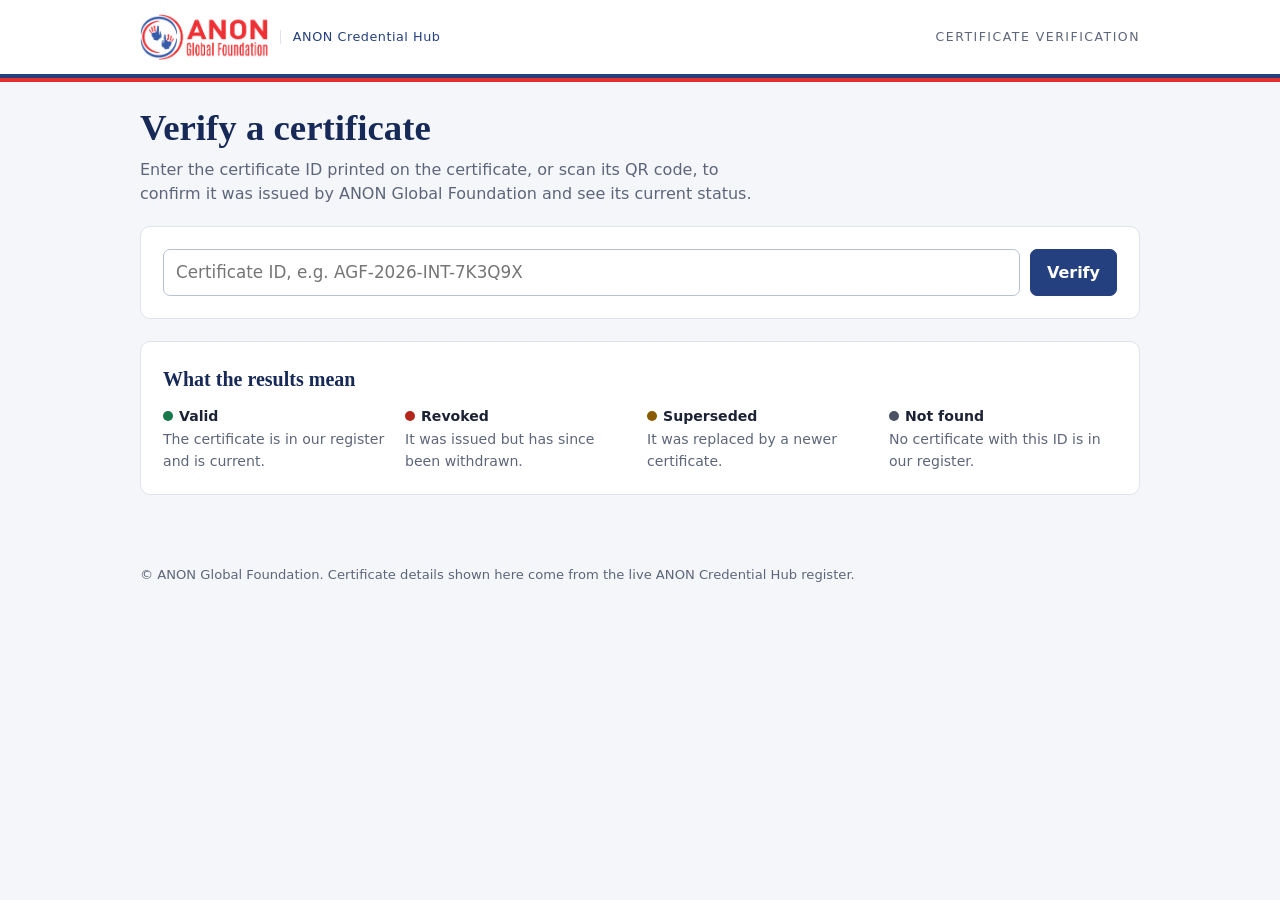
<file: index.html>
<!DOCTYPE html>
<html lang="en">
<head>
<meta charset="utf-8">
<meta name="viewport" content="width=device-width, initial-scale=1">
<title>Verify a certificate | ANON Credential Hub</title>
<meta name="description" content="Check that a certificate issued by ANON Global Foundation is genuine and current.">
<meta property="og:title" content="Verified credential | ANON Global Foundation">
<meta property="og:description" content="Every ANON Global Foundation certificate carries a unique ID and QR code. Open this link to confirm the certificate is genuine and current.">
<meta property="og:type" content="website">
<link rel="stylesheet" href="assets/style.css">
</head>
<body>
<header class="top">
  <div class="top-in">
    <a class="brand" id="brand" href="./">
      <img src="assets/logo.png" alt="ANON Global Foundation" onload="this.parentNode.classList.add('has-logo')" onerror="this.remove()">
      <span class="brand-text"><span id="orgName" class="org-name">ANON Global Foundation</span><small id="hubName">ANON Credential Hub</small></span>
    </a>
    <span class="tag">Certificate verification</span>
  </div>
</header>

<main>
  <section id="intro">
    <h1>Verify a certificate</h1>
    <p class="lead">Enter the certificate ID printed on the certificate, or scan its QR code, to confirm it was issued by <span class="org">ANON Global Foundation</span> and see its current status.</p>
  </section>

  <form class="card search no-print" id="searchForm" autocomplete="off">
    <input id="q" name="id" aria-label="Certificate ID" placeholder="Certificate ID, e.g. AGF-2026-INT-7K3Q9X" required>
    <button type="submit">Verify</button>
  </form>

  <div id="out" aria-live="polite"></div>

  <section class="card no-print" id="legend">
    <h2>What the results mean</h2>
    <div class="legend">
      <div><b><span class="dot" style="background:var(--ok)"></span>Valid</b>The certificate is in our register and is current.</div>
      <div><b><span class="dot" style="background:var(--bad)"></span>Revoked</b>It was issued but has since been withdrawn.</div>
      <div><b><span class="dot" style="background:var(--warn)"></span>Superseded</b>It was replaced by a newer certificate.</div>
      <div><b><span class="dot" style="background:var(--none)"></span>Not found</b>No certificate with this ID is in our register.</div>
    </div>
  </section>
</main>

<footer><span id="footerText"></span></footer>

<script src="assets/config.js"></script>
<script src="assets/qr.js"></script>
<script src="assets/badge.js"></script>
<script>
(function () {
  var C = window.AGF_CONFIG || {};
  var $ = function (id) { return document.getElementById(id); };
  var out = $('out');

  // ---- branding from config
  $('orgName').textContent = C.orgName;
  $('hubName').textContent = C.hubName;
  document.querySelectorAll('.org').forEach(function (n) { n.textContent = C.orgName; });
  $('footerText').textContent = C.footerText || ('© ' + C.orgName + '. Certificate details shown here come from the live ' + C.hubName + ' register.');
  if (C.orgWebsite) $('brand').href = C.orgWebsite;

  // ---- tiny helpers (everything is added as text, never as HTML)
  function el(tag, cls, text) {
    var n = document.createElement(tag);
    if (cls) n.className = cls;
    if (text != null) n.textContent = text;
    return n;
  }
  function cleanId(raw) { return String(raw || '').trim().toUpperCase().replace(/\s+/g, ''); }
  function validId(id) { return /^[A-Z0-9]+(-[A-Z0-9]+){1,5}$/.test(id) && id.length <= 40; }
  var MONTHS = ['January', 'February', 'March', 'April', 'May', 'June', 'July', 'August', 'September', 'October', 'November', 'December'];
  function niceDate(s) {
    var m = /^(\d{4})-(\d{2})-(\d{2})$/.exec(s || '');
    return m ? (+m[3]) + ' ' + MONTHS[+m[2] - 1] + ' ' + m[1] : (s || '');
  }
  function pageUrl(id) { return location.origin + location.pathname + '?id=' + encodeURIComponent(id); }
  function copyText(text, btn, doneLabel) {
    var label = btn.textContent;
    var done = function () { btn.textContent = doneLabel; setTimeout(function () { btn.textContent = label; }, 2200); };
    if (navigator.clipboard) return navigator.clipboard.writeText(text).then(done, function () { prompt('Copy this:', text); });
    prompt('Copy this:', text);
  }
  function saveBlob(blob, name) {
    var a = document.createElement('a');
    a.href = URL.createObjectURL(blob); a.download = name;
    document.body.appendChild(a); a.click(); a.remove();
    setTimeout(function () { URL.revokeObjectURL(a.href); }, 4000);
  }

  function banner(kind, title, text) {
    var marks = { valid: '✓', revoked: '✕', superseded: '↻', notfound: '?' };
    var b = el('div', 'status ' + kind);
    b.appendChild(el('div', 'mark', marks[kind]));
    var t = el('div');
    t.appendChild(el('strong', null, title));
    t.appendChild(el('span', null, text));
    b.appendChild(t);
    return b;
  }

  function showNotFound(id) {
    out.innerHTML = '';
    var card = el('section', 'card');
    card.appendChild(banner('notfound', 'Not found',
      'No certificate with the ID “' + id + '” is in the ' + C.orgName + ' register.'));
    card.appendChild(el('p', 'note', 'Please check the ID for typing mistakes. If the certificate was issued very recently, try again in a few minutes. A certificate that cannot be found here should not be treated as verified.'));
    out.appendChild(card);
  }

  // ---- the themed certificate card (colours and logo come from the theme in config.js)
  function credCard(rec, theme) {
    var card = el('div', 'cred');
    var s = card.style;
    s.setProperty('--c-bg', AGFBadge.cssGradient(theme.bg, '180deg'));
    s.setProperty('--c-band', AGFBadge.cssGradient(theme.band, '90deg'));
    s.setProperty('--c-ink', theme.ink); s.setProperty('--c-accent', theme.accent); s.setProperty('--c-title', theme.title);
    s.setProperty('--c-band-ink', theme.bandInk); s.setProperty('--c-frame', theme.frame);
    var logo = new Image();
    logo.className = 'c-logo'; logo.alt = C.orgName;
    logo.onerror = function () { card.replaceChild(el('div', 'c-org', C.orgName), logo); };
    logo.src = AGFBadge.logoFile(theme);
    card.appendChild(logo);
    var title = rec.certificateTitle || 'Certificate', tm = /^(.+?)\s+(of\s+.+)$/i.exec(title);
    if (theme.bandEdge) s.setProperty('--c-band-edge', theme.bandEdge);
    if (rec.program) card.appendChild(el('div', 'c-band' + (theme.bandEdge ? ' edged' : ''), rec.program));
    card.appendChild(el('div', 'c-big', tm ? tm[1] : title));
    if (tm) card.appendChild(el('div', 'c-sub', tm[2]));
    if (theme.emblem === 'stars') card.appendChild(el('div', 'c-emblem', '★★★'));
    card.appendChild(el('div', 'c-to', 'is awarded to'));
    card.appendChild(el('div', 'c-name', rec.name));
    if (rec.organization) card.appendChild(el('div', 'c-inst', rec.organization));
    if (rec.description) card.appendChild(el('div', 'c-desc', rec.description));
    if (rec.level) card.appendChild(el('div', 'c-level', rec.level));
    if (rec.status === 'valid') card.appendChild(el('div', 'c-verified', '✓ Verified credential'));
    var cid = el('div', 'c-id'); cid.appendChild(el('small', null, 'Certificate ID')); cid.appendChild(document.createTextNode(rec.id));
    card.appendChild(cid);
    return card;
  }

  // ---- "Post on LinkedIn": sticker image + ready caption
  function caption(rec, url) {
    var vals = { certificate: rec.certificateTitle || 'certificate', program: rec.program || '', org: C.orgName, id: rec.id, link: url, name: rec.name };
    return String(C.shareCaption || 'My {certificate} from {org} is verified here: {link} (ID {id})')
      .replace(/\{(\w+)\}/g, function (m, k) { return vals[k] != null ? vals[k] : m; }).replace(/ for !/, '!');
  }
  function sharePanel(rec, theme, url) {
    var box = el('div', 'share no-print');
    box.appendChild(el('h2', null, 'Post your certificate on LinkedIn'));
    var canvas = document.createElement('canvas');
    canvas.setAttribute('role', 'img');
    canvas.setAttribute('aria-label', 'Certificate sticker for ' + rec.name);
    box.appendChild(canvas);
    var logo = new Image(), ready = false;
    function paint() {
      AGFBadge.draw(canvas, { rec: rec, theme: theme, orgName: C.orgName, url: url, logo: logo.naturalWidth ? logo : null,
        verifiedLine: C.verifiedLine || ('Validated by ' + C.orgName) });
      ready = true;
    }
    logo.onload = paint; logo.onerror = paint; logo.src = AGFBadge.logoFile(theme);
    function toBlob() { return new Promise(function (res) { if (!ready) paint(); canvas.toBlob(res, 'image/png'); }); }
    var fileName = rec.id + '-ANON-verified-certificate.png';

    var steps = el('ol');
    var s1 = el('li'); s1.appendChild(el('b', null, 'Save the certificate sticker'));
    var dl = el('button', 'small', 'Download image'); dl.type = 'button';
    dl.onclick = function () { toBlob().then(function (b) { saveBlob(b, fileName); }); };
    s1.appendChild(dl); steps.appendChild(s1);

    var s2 = el('li'); s2.appendChild(el('b', null, 'Check your caption, then open LinkedIn'));
    var ta = el('textarea'); ta.value = caption(rec, url); ta.setAttribute('aria-label', 'Caption for your post');
    s2.appendChild(ta);
    var go = el('button', 'small', 'Copy caption and open LinkedIn'); go.type = 'button';
    go.onclick = function () {
      // LinkedIn usually fills the post box from this link; the caption is also copied in case it does not
      var copied = navigator.clipboard ? navigator.clipboard.writeText(ta.value) : Promise.reject();
      window.open('https://www.linkedin.com/feed/?shareActive=true&text=' + encodeURIComponent(ta.value), '_blank', 'noopener');
      copied.then(function () { go.textContent = 'Caption copied, LinkedIn opened'; },
        function () { ta.focus(); ta.select(); go.textContent = 'LinkedIn opened. Copy the caption above'; });
    };
    s2.appendChild(go); steps.appendChild(s2);

    var s3 = el('li'); s3.appendChild(el('b', null, 'In the LinkedIn post box'));
    s3.appendChild(el('p', 'tip', 'Add the image you saved, using the photo button. To tag us, type @' + C.orgName + ' and choose our page from the list. If the caption is not already there, paste it (it is copied).'));
    steps.appendChild(s3);

    // on phones the image can go straight to the LinkedIn or WhatsApp app
    var probe = null;
    try { probe = new File([''], 'a.png', { type: 'image/png' }); } catch (e) { probe = null; }
    if (probe && navigator.canShare && navigator.canShare({ files: [probe] })) {
      var s4 = el('li'); s4.appendChild(el('b', null, 'On a phone? Share it directly'));
      var nat = el('button', 'small ghost', 'Share image to an app'); nat.type = 'button';
      nat.onclick = function () {
        toBlob().then(function (b) {
          return navigator.share({ files: [new File([b], fileName, { type: 'image/png' })], text: ta.value });
        }).catch(function () {});
      };
      s4.appendChild(nat); steps.appendChild(s4);
    }
    box.appendChild(steps);
    return box;
  }

  function showRecord(rec) {
    out.innerHTML = '';
    var status = ['valid', 'revoked', 'superseded'].indexOf(rec.status) >= 0 ? rec.status : 'notfound';
    if (status === 'notfound') return showNotFound(rec.id);
    var url = pageUrl(rec.id), theme = AGFBadge.pick(C.themes, rec.theme);
    var card = el('section', 'card');

    if (status === 'valid')
      card.appendChild(banner('valid', 'Valid certificate', 'This certificate was issued by ' + C.orgName + ' and is current.'));
    else if (status === 'revoked')
      card.appendChild(banner('revoked', 'Revoked', 'This certificate was issued by ' + C.orgName + ' but has been withdrawn. It is no longer valid.'));
    else {
      var sb = banner('superseded', 'Superseded', 'This certificate has been replaced by a newer one and is no longer the current version. ');
      if (rec.replacedBy && validId(cleanId(rec.replacedBy))) {
        var a = el('a', null, 'View the replacement (' + cleanId(rec.replacedBy) + ')');
        a.href = '?id=' + encodeURIComponent(cleanId(rec.replacedBy));
        sb.lastChild.lastChild.appendChild(a);
      }
      card.appendChild(sb);
    }

    var grid = el('div', 'result');

    // left: certificate image if you uploaded one to /certs, otherwise the themed card
    var visual = el('div', 'visual'), cred = credCard(rec, theme);
    visual.appendChild(cred);
    var exts = ['jpg', 'png', 'jpeg', 'webp'], i = 0, img = new Image(), dl = null;
    img.className = 'cert';
    img.alt = 'Certificate issued to ' + rec.name;
    img.onload = function () {
      visual.replaceChild(img, cred);
      if (descP) descP.hidden = false;
      if (dl && status === 'valid') { dl.href = img.src; dl.hidden = false; }
    };
    img.onerror = function () { i++; if (i < exts.length) img.src = 'certs/' + rec.id + '.' + exts[i]; };
    img.src = 'certs/' + rec.id + '.' + exts[0];
    grid.appendChild(visual);

    // right: details
    var d = el('div');
    d.appendChild(el('p', 'who', rec.name));
    d.appendChild(el('p', 'who-sub', rec.organization || ''));
    var descP = null;
    if (rec.description) { descP = el('p', 'desc', rec.description); descP.hidden = true; d.appendChild(descP); }
    var facts = el('dl', 'facts');
    function fact(label, value, mono) {
      if (!value) return;
      facts.appendChild(el('dt', null, label));
      facts.appendChild(el('dd', mono ? 'mono' : null, value));
    }
    fact('Certificate', rec.certificateTitle);
    fact('Programme / event', rec.program);
    fact('Category', rec.category);
    fact('Level / grade', rec.level);
    fact('Period', rec.period);
    fact('Issued on', niceDate(rec.issueDate));
    fact('Issued by', rec.issuedBy || C.orgName);
    fact('Certificate ID', rec.id, true);
    fact('Verification link', url, true);
    d.appendChild(facts);

    var acts = el('div', 'row actions no-print'), panel = null;
    function linkBtn(text, href, ghost) {
      var a = el('a', 'btn small' + (ghost ? ' ghost' : ''), text);
      a.href = href; a.target = '_blank'; a.rel = 'noopener';
      acts.appendChild(a); return a;
    }
    if (status === 'valid') {
      var post = el('button', 'small', 'Post on LinkedIn'); post.type = 'button';
      post.onclick = function () {
        if (!panel) { panel = sharePanel(rec, theme, url); card.appendChild(panel); }
        panel.scrollIntoView({ behavior: 'smooth', block: 'start' });
      };
      acts.appendChild(post);
      var enc = encodeURIComponent, ym = /^(\d{4})-(\d{2})/.exec(rec.issueDate || '');
      var certName = (rec.certificateTitle || 'Certificate') + (rec.program ? ' – ' + rec.program : '');
      var shareText = 'My ' + certName + ' from ' + C.orgName + ' is a verified credential (ID ' + rec.id + ')';
      linkBtn('Add to LinkedIn profile', 'https://www.linkedin.com/profile/add?startTask=CERTIFICATION_NAME&name=' + enc(certName) +
        '&organizationName=' + enc(C.orgName) + (ym ? '&issueYear=' + ym[1] + '&issueMonth=' + (+ym[2]) : '') +
        '&certUrl=' + enc(url) + '&certId=' + enc(rec.id), true);
      linkBtn('WhatsApp', 'https://wa.me/?text=' + enc(shareText + ' ' + url), true);
      linkBtn('X', 'https://twitter.com/intent/tweet?text=' + enc(shareText) + '&url=' + enc(url), true);
      dl = linkBtn('Download certificate', '#', true);
      dl.hidden = true; dl.setAttribute('download', rec.id);
    }
    var copy = el('button', 'small ghost', 'Copy link');
    copy.type = 'button';
    copy.onclick = function () { copyText(url, copy, 'Link copied'); };
    acts.appendChild(copy);
    var pr = el('button', 'small ghost', 'Print');
    pr.type = 'button'; pr.onclick = function () { window.print(); };
    acts.appendChild(pr);
    d.appendChild(acts);

    d.appendChild(el('p', 'note', 'This page confirms that the ' + C.orgName + ' register holds a certificate with this ID and shows its current status. Always compare the name and details above with the certificate you were shown; the register, not the PDF or image, is the authoritative record.'));
    grid.appendChild(d);
    card.appendChild(grid);
    out.appendChild(card);
  }

  function lookup(raw, push) {
    var id = cleanId(raw);
    if (!id) return;
    $('q').value = id;
    if (push) history.pushState(null, '', '?id=' + encodeURIComponent(id));
    document.title = id + ' | ' + C.hubName;
    if (!validId(id)) return showNotFound(id);
    out.innerHTML = '';
    if (location.protocol === 'file:') {
      // opened by double-clicking the file: browsers do not let a page read the data folder that way
      var c = el('section', 'card');
      c.appendChild(banner('notfound', 'This page is open from your computer',
        'It can only look up certificates once the whole folder is uploaded to GitHub Pages. Open your github.io address and search there.'));
      out.appendChild(c); return;
    }
    out.appendChild(el('p', 'lead', 'Checking the register…'));
    // each certificate is one small file in /data; the timestamp stops browsers showing an old copy
    fetch('data/' + id + '.json?t=' + Date.now(), { cache: 'no-store' })
      .then(function (r) { if (!r.ok) throw new Error('missing'); return r.json(); })
      .then(function (rec) {
        if (!rec || cleanId(rec.id) !== id || !rec.name) throw new Error('bad record');
        rec.id = id;
        showRecord(rec);
      })
      .catch(function () { showNotFound(id); });
  }

  $('searchForm').addEventListener('submit', function (e) { e.preventDefault(); lookup($('q').value, true); });
  function fromUrl() {
    var id = new URLSearchParams(location.search).get('id');
    if (id) lookup(id, false); else { out.innerHTML = ''; $('q').value = ''; }
  }
  window.addEventListener('popstate', fromUrl);
  fromUrl();
})();
</script>
</body>
</html>
</file>
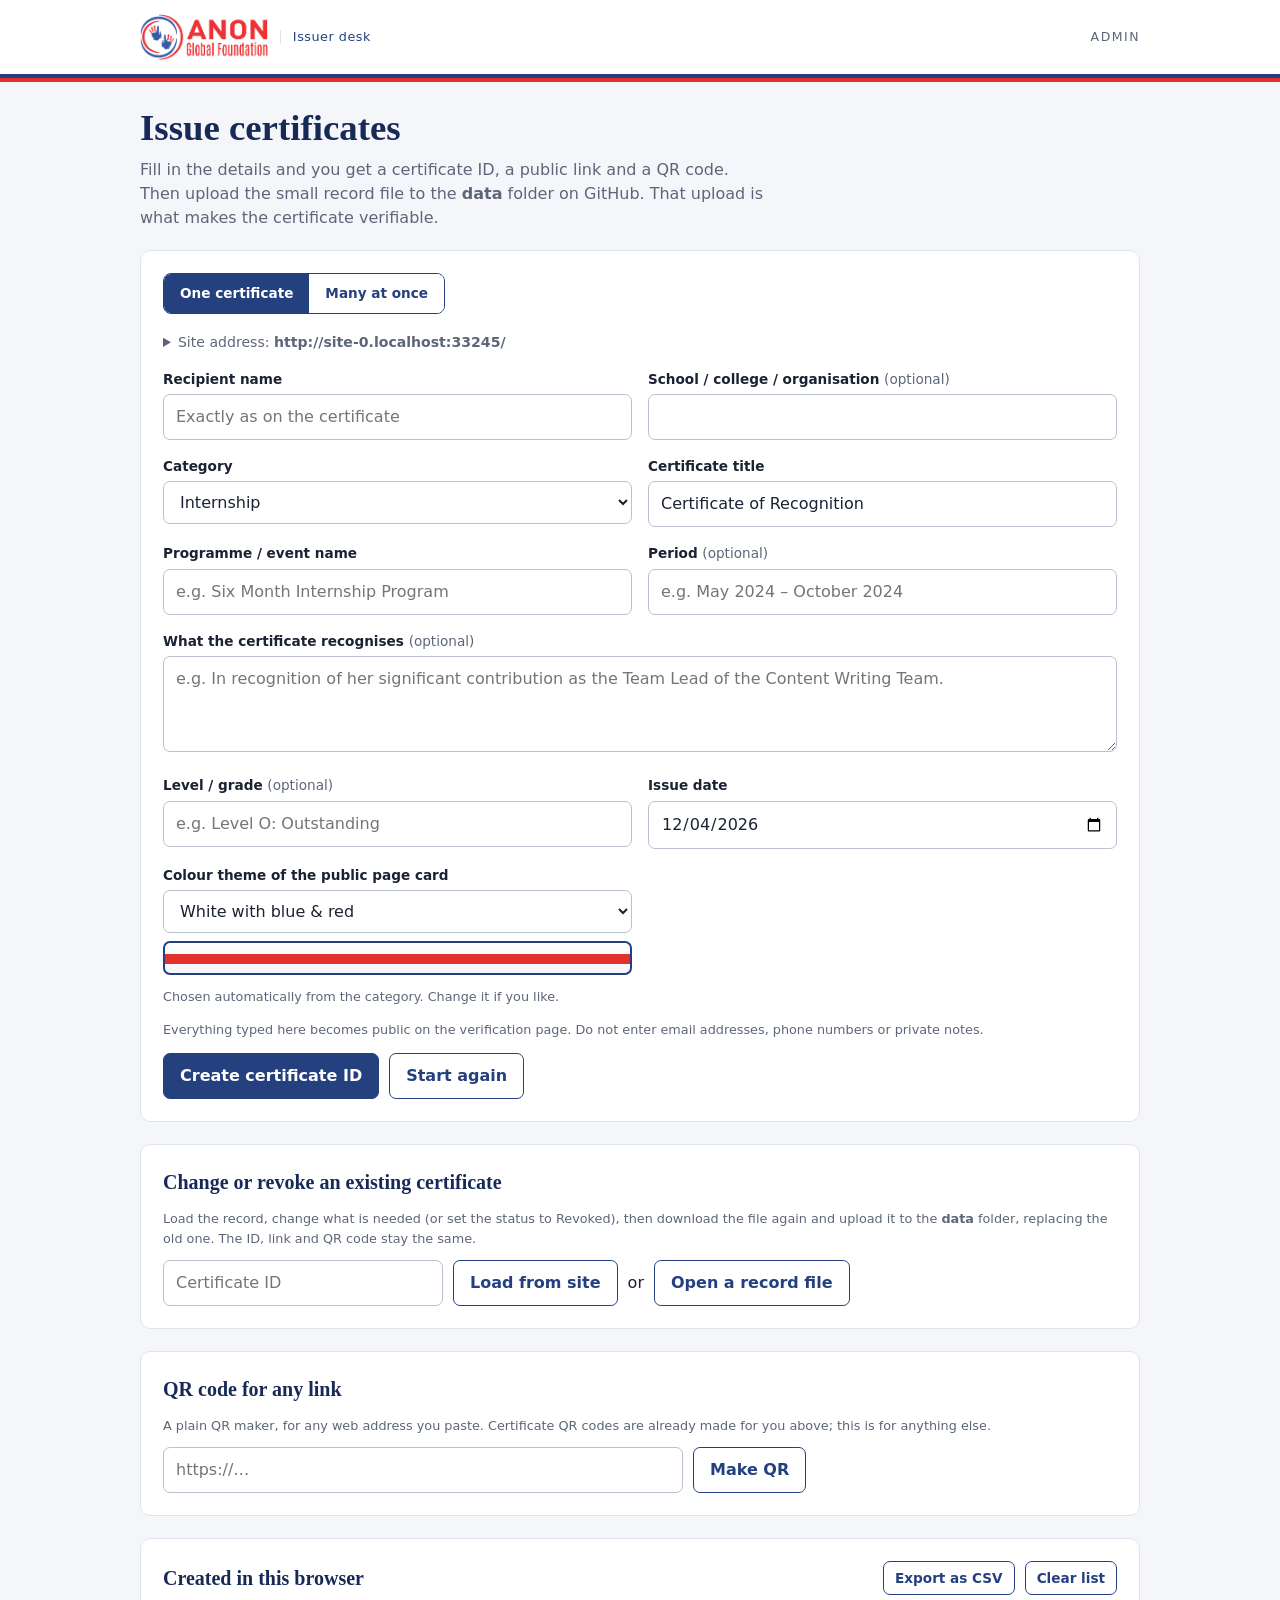
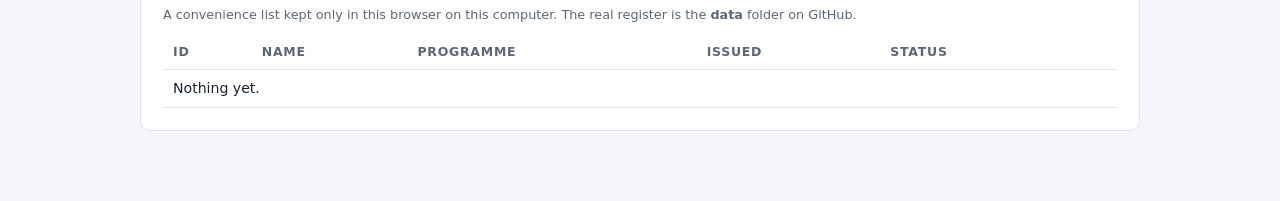
<file: admin.html>
<!DOCTYPE html>
<html lang="en">
<head>
<meta charset="utf-8">
<meta name="viewport" content="width=device-width, initial-scale=1">
<meta name="robots" content="noindex, nofollow">
<title>Issue certificates | ANON Credential Hub</title>
<link rel="stylesheet" href="assets/style.css">
</head>
<body>
<header class="top">
  <div class="top-in">
    <a class="brand" href="./">
      <img src="assets/logo.png" alt="ANON Global Foundation" onload="this.parentNode.classList.add('has-logo')" onerror="this.remove()">
      <span class="brand-text"><span id="orgName" class="org-name">ANON Global Foundation</span><small>Issuer desk</small></span>
    </a>
    <span class="tag">Admin</span>
  </div>
</header>

<main>
  <h1 id="pageTitle">Issue certificates</h1>
  <p class="lead">Fill in the details and you get a certificate ID, a public link and a QR code. Then upload the small record file to the <b>data</b> folder on GitHub. That upload is what makes the certificate verifiable.</p>

  <div class="msg info" id="localNote" hidden style="margin:0 0 20px">You opened this page from a folder on your computer. That works for creating IDs and QR codes, but first paste your GitHub Pages address under “Site address” below, so the links and QR codes point to the right place.</div>

  <form class="card" id="form" autocomplete="off" novalidate>
    <div class="modes" role="radiogroup" aria-label="How many certificates">
      <label><input type="radio" name="mode" value="one" checked><span>One certificate</span></label>
      <label><input type="radio" name="mode" value="many"><span>Many at once</span></label>
    </div>

    <details class="site" id="siteBox">
      <summary>Site address: <b id="siteShow"></b></summary>
      <div class="inner">
        <label for="site">Address of your verification site</label>
        <input id="site" type="url" placeholder="https://your-username.github.io/your-repo/">
        <p class="hint">This is where your public page lives. Every certificate link is this address plus the ID. It is detected automatically when you open this page from GitHub Pages, so you normally never touch it.</p>
      </div>
    </details>

    <div id="manyBox" hidden style="margin-bottom:18px">
      <label for="list">List of people</label>
      <textarea id="list" style="min-height:150px;font-family:ui-monospace,Consolas,monospace;font-size:.85rem" placeholder="Copy the rows from Excel or Google Sheets (with the heading row) and paste them here.&#10;&#10;name&#9;organization&#9;program&#9;period&#9;level&#9;description&#10;First Person&#9;Example College&#9;One Year Internship Program&#9;May 2024 – April 2025&#9;Level O: Outstanding&#9;in recognition of his contribution as Team Lead"></textarea>
      <div class="row" style="margin-top:8px">
        <label class="btn ghost small" style="margin:0">Choose a CSV file<input type="file" id="listFile" accept=".csv,.tsv,.txt,text/csv" hidden></label>
        <button type="button" class="ghost small" id="sample">Download a sample spreadsheet</button>
      </div>
      <p class="hint">Only <b>name</b> is required. Each person can have their own <b>program</b>, <b>period</b>, <b>level</b>, <b>description</b> (what the certificate recognises) and <b>title</b>, so one list can mix 3-month, 6-month and 1-year interns and O, A and B levels. Optional extras: organization, date, theme. A cell left empty, or a column you leave out, is taken from the boxes below. Category always comes from the box below.</p>
    </div>

    <div class="grid">
      <div class="one">
        <label for="name">Recipient name</label>
        <input id="name" maxlength="120" placeholder="Exactly as on the certificate">
      </div>
      <div class="one">
        <label for="organization">School / college / organisation <span class="opt">(optional)</span></label>
        <input id="organization" maxlength="160">
      </div>
      <div>
        <label for="category">Category</label>
        <select id="category"></select>
      </div>
      <div>
        <label for="certificateTitle">Certificate title</label>
        <input id="certificateTitle" list="titles" maxlength="80" value="Certificate of Recognition">
        <datalist id="titles"></datalist>
      </div>
      <div>
        <label for="program">Programme / event name</label>
        <input id="program" maxlength="160" placeholder="e.g. Six Month Internship Program">
      </div>
      <div>
        <label for="period">Period <span class="opt">(optional)</span></label>
        <input id="period" maxlength="80" placeholder="e.g. May 2024 – October 2024">
      </div>
      <div class="full">
        <label for="description">What the certificate recognises <span class="opt">(optional)</span></label>
        <textarea id="description" maxlength="900" placeholder="e.g. In recognition of her significant contribution as the Team Lead of the Content Writing Team."></textarea>
      </div>
      <div>
        <label for="level">Level / grade <span class="opt">(optional)</span></label>
        <input id="level" maxlength="80" placeholder="e.g. Level O: Outstanding">
      </div>
      <div>
        <label for="issueDate">Issue date</label>
        <input id="issueDate" type="date">
      </div>
      <div>
        <label for="theme">Colour theme of the public page card</label>
        <select id="theme"></select>
        <span class="swatch" id="swatch" aria-hidden="true"><i></i></span>
        <p class="hint">Chosen automatically from the category. Change it if you like.</p>
      </div>
      <div id="statusWrap" hidden>
        <label for="status">Status</label>
        <select id="status">
          <option value="valid">Valid</option>
          <option value="revoked">Revoked</option>
          <option value="superseded">Superseded (replaced)</option>
        </select>
      </div>
      <div id="replWrap" hidden>
        <label for="replacedBy">ID of the replacement certificate <span class="opt">(optional)</span></label>
        <input id="replacedBy" maxlength="40">
      </div>
    </div>
    <p class="hint" style="margin-top:14px">Everything typed here becomes public on the verification page. Do not enter email addresses, phone numbers or private notes.</p>
    <div class="row" style="margin-top:14px">
      <button type="submit" id="go">Create certificate ID</button>
      <button type="button" class="ghost" id="reset">Start again</button>
    </div>
    <div id="formMsg"></div>
  </form>

  <!-- one certificate: result -->
  <section class="card" id="result" hidden>
    <h2>Ready to publish</h2>
    <div class="out-grid">
      <div>
        <div class="qrbox" id="qr"></div>
        <div class="row" style="margin-top:10px">
          <button type="button" class="small" id="dlPng">QR as PNG</button>
          <button type="button" class="small ghost" id="dlSvg">QR as SVG</button>
        </div>
      </div>
      <div>
        <div class="kv"><div class="k">Certificate ID</div><div class="v big mono" id="rId"></div></div>
        <div class="kv"><div class="k">Public link (works as soon as step 2 is done)</div><div class="v mono" id="rUrl"></div></div>
        <div class="row">
          <button type="button" class="small ghost" id="cpId">Copy ID</button>
          <button type="button" class="small ghost" id="cpUrl">Copy link</button>
          <button type="button" class="small ghost" id="cpMsg">Copy message for recipient</button>
        </div>
        <h2 style="margin-top:22px">To make it live</h2>
        <ol class="steps">
          <li><button type="button" class="small" id="dlJson">Download record file</button> <span class="mono" id="fileName"></span></li>
          <li>On GitHub open the <b>data</b> folder, choose <b>Add file → Upload files</b>, drop the file in and press <b>Commit changes</b>. <a class="ghLink" target="_blank" rel="noopener" hidden>Open the upload page</a></li>
          <li>Send the QR code and the ID to your designer for the Canva certificate.</li>
          <li>Optional: save the finished certificate as <span class="mono" id="imgName"></span> and upload it to the <b>certs</b> folder so it shows on the public page.</li>
          <li><button type="button" class="small ghost" id="check">Check whether it is live</button></li>
        </ol>
        <div id="liveMsg"></div>
      </div>
    </div>
  </section>

  <!-- many: preview, then result -->
  <section class="card" id="preview" hidden>
    <h2>Check the list</h2>
    <div id="previewMsg"></div>
    <div class="table-wrap" style="margin:12px 0"><table>
      <thead><tr><th>#</th><th>Name</th><th>Problem</th><th>Organisation</th><th>Programme</th><th>Period</th><th>Level</th><th>Title</th><th>Theme</th><th>Issue date</th></tr></thead>
      <tbody id="previewRows"></tbody>
    </table></div>
    <button type="button" id="createAll"></button>
  </section>

  <section class="card" id="batch" hidden>
    <h2 id="batchTitle"></h2>
    <ol class="steps">
      <li><button type="button" id="dlZip">Download everything (.zip)</button> then unzip it (right-click → Extract all).</li>
      <li>On GitHub open the <b>data</b> folder, choose <b>Add file → Upload files</b>, select <b>all the files inside the zip's “data” folder</b> together, drop them in and press <b>Commit changes</b>. <a class="ghLink" target="_blank" rel="noopener" hidden>Open the upload page</a></li>
      <li>Give your designer the zip's <b>qr</b> folder and <b>certificates.csv</b> (name, ID, link and QR file name for each person).</li>
    </ol>
    <div class="table-wrap" style="margin-top:12px"><table>
      <thead><tr><th>ID</th><th>Name</th><th>Public link</th></tr></thead>
      <tbody id="batchRows"></tbody>
    </table></div>
  </section>

  <section class="card">
    <h2>Change or revoke an existing certificate</h2>
    <p class="hint" style="margin:0 0 12px">Load the record, change what is needed (or set the status to Revoked), then download the file again and upload it to the <b>data</b> folder, replacing the old one. The ID, link and QR code stay the same.</p>
    <div class="row">
      <input id="loadId" placeholder="Certificate ID" style="max-width:280px" aria-label="Certificate ID to load">
      <button type="button" class="ghost" id="loadBtn">Load from site</button>
      <span>or</span>
      <label class="btn ghost" style="margin:0">Open a record file<input type="file" id="loadFile" accept=".json,application/json" hidden></label>
    </div>
    <div id="loadMsg"></div>
  </section>

  <section class="card">
    <h2>QR code for any link</h2>
    <p class="hint" style="margin:0 0 12px">A plain QR maker, for any web address you paste. Certificate QR codes are already made for you above; this is for anything else.</p>
    <div class="row">
      <input id="anyUrl" type="url" placeholder="https://…" style="max-width:520px" aria-label="Web address">
      <button type="button" class="ghost" id="anyGo">Make QR</button>
    </div>
    <div id="anyOut" hidden style="margin-top:14px">
      <div class="qrbox" id="anyQr" style="max-width:200px"></div>
      <button type="button" class="small" id="anyPng" style="margin-top:10px">Download PNG</button>
    </div>
    <div id="anyMsg"></div>
  </section>

  <section class="card">
    <div class="row" style="justify-content:space-between;margin-bottom:10px">
      <h2 style="margin:0">Created in this browser</h2>
      <div class="row">
        <button type="button" class="small ghost" id="exportCsv">Export as CSV</button>
        <button type="button" class="small ghost" id="clearLog">Clear list</button>
      </div>
    </div>
    <p class="hint" style="margin:0 0 10px">A convenience list kept only in this browser on this computer. The real register is the <b>data</b> folder on GitHub.</p>
    <div class="table-wrap"><table>
      <thead><tr><th>ID</th><th>Name</th><th>Programme</th><th>Issued</th><th>Status</th><th></th></tr></thead>
      <tbody id="log"></tbody>
    </table></div>
  </section>
</main>

<canvas id="canvas" hidden></canvas>
<script src="assets/config.js"></script>
<script src="assets/qr.js"></script>
<script>
(function () {
  var C = window.AGF_CONFIG || {};
  var $ = function (id) { return document.getElementById(id); };
  var SHARED = ['certificateTitle', 'program', 'period', 'description', 'level'];
  var current = null;      // single mode: record shown in "Ready to publish"
  var editingId = null;    // set once an ID exists, so pressing the button again never makes a second ID
  var createdAt = null;
  var pending = [];        // bulk mode: checked rows waiting for confirmation
  var batch = [];          // bulk mode: created records

  $('orgName').textContent = C.orgName;
  function options(sel, items) {
    items.forEach(function (c) { var o = document.createElement('option'); o.value = c.code; o.textContent = c.label; sel.appendChild(o); });
  }
  options($('category'), C.categories);
  options($('theme'), C.themes || [{ code: 'classic', label: 'Default' }]);
  // each category suggests a colour theme; the little bar shows the colours
  function swatch() {
    var t = (C.themes || []).filter(function (x) { return x.code === $('theme').value; })[0]; if (!t) return;
    var g = function (stops, a) { return stops.length > 1 ? 'linear-gradient(' + a + ',' + stops.join(',') + ')' : stops[0]; };
    $('swatch').style.background = g(t.bg, '180deg'); $('swatch').style.borderColor = t.frame;
    $('swatch').firstChild.style.background = g(t.band, '90deg');
  }
  function themeFromCategory() {
    var c = C.categories.filter(function (x) { return x.code === $('category').value; })[0];
    if (c && c.theme) $('theme').value = c.theme;
    swatch();
  }
  $('category').addEventListener('change', themeFromCategory);
  $('theme').addEventListener('change', swatch);
  themeFromCategory();
  (C.certificateTitles || []).forEach(function (t) { var o = document.createElement('option'); o.value = t; $('titles').appendChild(o); });

  // ================= helpers
  function store(key, val) {
    try {
      if (val === undefined) return JSON.parse(localStorage.getItem(key));
      localStorage.setItem(key, JSON.stringify(val));
    } catch (e) { return null; }
  }
  function msg(node, kind, text) {
    node.innerHTML = '';
    if (!text) return;
    var d = document.createElement('div'); d.className = 'msg ' + kind; d.textContent = text; node.appendChild(d);
  }
  function download(name, content, type) {
    var blob = content instanceof Blob ? content : new Blob([content], { type: type });
    var a = document.createElement('a');
    a.href = URL.createObjectURL(blob); a.download = name;
    document.body.appendChild(a); a.click(); a.remove();
    setTimeout(function () { URL.revokeObjectURL(a.href); }, 4000);
  }
  function copy(btn, text) {
    var label = btn.textContent;
    var done = function () { btn.textContent = 'Copied'; setTimeout(function () { btn.textContent = label; }, 1800); };
    if (navigator.clipboard) navigator.clipboard.writeText(text).then(done, function () { prompt('Copy:', text); });
    else prompt('Copy:', text);
  }
  function pad(n) { return (n < 10 ? '0' : '') + n; }
  function today() { var d = new Date(); return d.getFullYear() + '-' + pad(d.getMonth() + 1) + '-' + pad(d.getDate()); }
  function cleanId(raw) { return String(raw || '').trim().toUpperCase().replace(/\s+/g, ''); }
  function validId(id) { return /^[A-Z0-9]+(-[A-Z0-9]+){1,5}$/.test(id) && id.length <= 40; }
  function hosted() { return /^https?:$/.test(location.protocol); }
  function siteBase() {
    var s = $('site').value.trim().replace(/[?#].*$/, '').replace(/(index|admin)\.html$/i, '');
    if (s && s.slice(-1) !== '/') s += '/';
    return s;
  }
  function linkFor(id) { return siteBase() + '?id=' + id; }
  function mode() { return document.querySelector('input[name=mode]:checked').value; }
  // cells starting with = + - @ are prefixed so a spreadsheet never runs them as formulas
  function csvCell(v) {
    v = String(v == null ? '' : v);
    if (/^[=+\-@\t\r]/.test(v)) v = "'" + v;
    return '"' + v.replace(/"/g, '""') + '"';
  }

  // ================= IDs: AGF-<year>-<category>-<6 random characters>
  // Random, so they cannot be guessed and need no counter. Look-alikes (0/O, 1/I/L) are left out.
  function randomPart() {
    var abc = '23456789ABCDEFGHJKMNPQRSTUVWXYZ', buf = new Uint8Array(6), s = '';
    crypto.getRandomValues(buf);
    for (var i = 0; i < 6; i++) s += abc[buf[i] % abc.length];
    return s;
  }
  function newId(code, year) { return (C.orgShort || 'AGF') + '-' + year + '-' + code + '-' + randomPart(); }
  function existsOnSite(id) {
    if (!hosted()) return Promise.resolve(false);
    return fetch(siteBase() + 'data/' + id + '.json?t=' + Date.now(), { cache: 'no-store' })
      .then(function (r) { return r.ok; }, function () { return false; });
  }
  function freshId(code, year, tries) {
    var id = newId(code, year);
    return existsOnSite(id).then(function (taken) { return taken && tries > 0 ? freshId(code, year, tries - 1) : id; });
  }

  // ================= site address
  $('site').value = hosted() ? location.origin + location.pathname.replace(/[^/]*$/, '') : (store('agf_site') || '');
  function siteRefresh() {
    $('siteShow').textContent = siteBase() || 'not set yet';
    var gh = /^https:\/\/([^.\/]+)\.github\.io\/([^\/]+)\//.exec(siteBase());
    document.querySelectorAll('.ghLink').forEach(function (a) {
      a.hidden = !gh;
      if (gh) a.href = 'https://github.com/' + gh[1] + '/' + gh[2] + '/upload/main/data';
    });
  }
  $('site').addEventListener('input', siteRefresh);
  if (!hosted()) { $('localNote').hidden = false; $('siteBox').open = true; }
  siteRefresh();
  $('issueDate').value = today();
  function siteOk() {
    var base = siteBase();
    if (!/^https?:\/\/[^\/]+\//.test(base)) {
      $('siteBox').open = true;
      msg($('formMsg'), 'bad', 'Please fill in the site address first (it starts with https://).');
      return false;
    }
    store('agf_site', base); return true;
  }

  // ================= records
  function catByCode(code) { return C.categories.filter(function (c) { return c.code === code; })[0]; }
  function makeRecord(id, v, created) {
    var rec = {
      id: id, status: v.status || 'valid', name: v.name, organization: v.organization,
      certificateTitle: v.certificateTitle, program: v.program, period: v.period, description: v.description,
      level: v.level, issueDate: v.issueDate, category: (catByCode(v.categoryCode) || {}).label || v.categoryCode,
      categoryCode: v.categoryCode, theme: v.theme, issuedBy: C.orgName,
      replacedBy: v.status === 'superseded' ? v.replacedBy : '',
      createdAt: created || new Date().toISOString(), updatedAt: new Date().toISOString()
    };
    Object.keys(rec).forEach(function (k) { if (rec[k] === '' || rec[k] == null) delete rec[k]; });
    return rec;
  }
  function formValues() {
    var v = { name: $('name').value.trim(), organization: $('organization').value.trim(), issueDate: $('issueDate').value,
      categoryCode: $('category').value, theme: $('theme').value, status: $('status').value || 'valid',
      replacedBy: cleanId($('replacedBy').value) };
    SHARED.forEach(function (f) { v[f] = $(f).value.trim(); });
    return v;
  }
  function problems(v) {
    if (!v.name) return 'Name is missing';
    if (!v.certificateTitle) return 'Certificate title is missing';
    if (!v.program) return 'Programme / event name is missing';
    if (!/^\d{4}-\d{2}-\d{2}$/.test(v.issueDate || '')) return 'Issue date is missing or not understood';
    if (!catByCode(v.categoryCode)) return 'Category not recognised';
    return '';
  }

  // ================= mode switch
  function setMode() {
    var many = mode() === 'many';
    $('manyBox').hidden = !many;
    document.querySelectorAll('.one').forEach(function (n) { n.hidden = many; });
    if (many) { setEditing(null); $('result').hidden = true; }
    else { $('preview').hidden = true; $('batch').hidden = true; }
    $('go').textContent = many ? 'Check the list' : (editingId ? 'Update ' + editingId : 'Create certificate ID');
    msg($('formMsg'), '', '');
  }
  document.querySelectorAll('input[name=mode]').forEach(function (r) { r.addEventListener('change', setMode); });

  function toggleRepl() { $('replWrap').hidden = $('statusWrap').hidden || $('status').value !== 'superseded'; }
  $('status').addEventListener('change', toggleRepl);
  function setEditing(id) {
    editingId = id;
    if (!id) { createdAt = null; $('status').value = 'valid'; }
    $('statusWrap').hidden = !id;
    $('category').disabled = !!id;   // the category code is part of the ID, so it is fixed once issued
    $('go').textContent = id ? 'Update ' + id : (mode() === 'many' ? 'Check the list' : 'Create certificate ID');
    $('pageTitle').textContent = id ? 'Edit certificate ' + id : 'Issue certificates';
    toggleRepl();
  }

  // ================= one certificate
  function show(rec) {
    current = rec;
    var url = linkFor(rec.id);
    $('rId').textContent = rec.id;
    $('rUrl').textContent = url;
    $('fileName').textContent = rec.id + '.json';
    $('imgName').textContent = rec.id + '.jpg';
    $('qr').innerHTML = AGFQR.svg(url);
    msg($('liveMsg'), '', '');
    $('result').hidden = false;
    $('result').scrollIntoView({ behavior: 'smooth', block: 'start' });
  }
  function submitOne() {
    var v = formValues(), p = problems(v);
    if (p) return msg($('formMsg'), 'bad', p + '.');
    if (v.status === 'superseded' && v.replacedBy && !validId(v.replacedBy))
      return msg($('formMsg'), 'bad', 'The replacement ID does not look like a certificate ID.');
    $('go').disabled = true;
    (editingId ? Promise.resolve(editingId) : freshId(v.categoryCode, v.issueDate.slice(0, 4), 5)).then(function (id) {
      var rec = makeRecord(id, v, createdAt);
      createdAt = rec.createdAt;
      try { show(rec); } catch (err) { msg($('formMsg'), 'bad', err.message); return; }
      setEditing(id); logSave([rec]);
    }).finally(function () { $('go').disabled = false; });
  }

  $('form').addEventListener('submit', function (e) {
    e.preventDefault();
    msg($('formMsg'), '', '');
    if (!siteOk()) return;
    if (mode() === 'many') checkList(); else submitOne();
  });
  $('reset').addEventListener('click', function () {
    var keep = $('site').value, m = mode();
    $('form').reset();
    document.querySelector('input[name=mode][value=' + m + ']').checked = true;
    $('site').value = keep; $('issueDate').value = today(); themeFromCategory();
    current = null; pending = []; batch = []; setEditing(null); siteRefresh();
    ['result', 'preview', 'batch'].forEach(function (id) { $(id).hidden = true; });
    $('go').disabled = false;
    msg($('formMsg'), '', ''); msg($('loadMsg'), '', '');
    window.scrollTo({ top: 0, behavior: 'smooth' });
  });

  $('dlJson').addEventListener('click', function () { download(current.id + '.json', JSON.stringify(current, null, 2) + '\n', 'application/json'); });
  $('dlSvg').addEventListener('click', function () { download(current.id + '-qr.svg', AGFQR.svg(linkFor(current.id)), 'image/svg+xml'); });
  $('dlPng').addEventListener('click', function () {
    AGFQR.toCanvas(linkFor(current.id), $('canvas'), 1200).toBlob(function (b) { download(current.id + '-qr.png', b); }, 'image/png');
  });
  $('cpId').addEventListener('click', function () { copy(this, current.id); });
  $('cpUrl').addEventListener('click', function () { copy(this, linkFor(current.id)); });
  $('cpMsg').addEventListener('click', function () {
    copy(this, 'Dear ' + current.name + ',\n\nYour ' + current.certificateTitle + ' from ' + C.orgName +
      (current.program ? ' for ' + current.program : '') + ' is now registered on the ' + C.hubName + '.\n\n' +
      'Certificate ID: ' + current.id + '\nVerification link: ' + linkFor(current.id) + '\n\n' +
      'Anyone can open this link, or scan the QR code on your certificate, to confirm it is genuine. ' +
      'You can add the link and ID under "Licenses & certifications" on LinkedIn; the verification page has a button for that.\n\n' +
      'Warm regards,\n' + C.orgName);
  });
  $('check').addEventListener('click', function () {
    var box = $('liveMsg');
    msg(box, 'info', 'Checking…');
    fetch(siteBase() + 'data/' + current.id + '.json?t=' + Date.now(), { cache: 'no-store' })
      .then(function (r) { if (!r.ok) throw 0; return r.json(); })
      .then(function (live) {
        if (live.updatedAt === current.updatedAt) msg(box, 'ok', 'Live. The public page now shows this certificate as ' + live.status + '.');
        else msg(box, 'info', 'A record with this ID is live, but it is an older version (status: ' + live.status + '). If you just uploaded the new file, wait a few minutes and check again.');
      })
      .catch(function () { msg(box, 'bad', 'Not live yet. Upload the record file to the data folder; GitHub Pages then needs a minute or two.'); });
  });

  // ================= many at once
  function parseTable(text) {
    text = text.replace(/^﻿/, '').replace(/\r\n?/g, '\n');
    var delim = text.indexOf('\t') >= 0 ? '\t' : ',', rows = [], row = [], cell = '', q = false;
    for (var i = 0; i < text.length; i++) {
      var ch = text[i];
      if (q) {
        if (ch === '"') { if (text[i + 1] === '"') { cell += '"'; i++; } else q = false; }
        else cell += ch;
      } else if (ch === '"' && cell === '') q = true;
      else if (ch === delim) { row.push(cell); cell = ''; }
      else if (ch === '\n') { row.push(cell); rows.push(row); row = []; cell = ''; }
      else cell += ch;
    }
    row.push(cell); rows.push(row);
    return rows.map(function (r) { return r.map(function (c) { return c.trim(); }); })
      .filter(function (r) { return r.some(function (c) { return c; }); });
  }
  var HEADS = {
    name: 'name', fullname: 'name', recipient: 'name', recipientname: 'name', studentname: 'name', internname: 'name',
    organization: 'organization', organisation: 'organization', school: 'organization', college: 'organization', institution: 'organization', institute: 'organization',
    program: 'program', programme: 'program', event: 'program', programname: 'program',
    title: 'certificateTitle', certificatetitle: 'certificateTitle', certificate: 'certificateTitle',
    date: 'issueDate', issuedate: 'issueDate', issuedon: 'issueDate',
    level: 'level', grade: 'level', description: 'description', recognition: 'description', text: 'description',
    period: 'period', duration: 'period', category: 'categoryCode', theme: 'theme'
  };
  var FIELD_NAMES = { name: 'Name', organization: 'Organisation', program: 'Programme', period: 'Period', level: 'Level',
    description: 'Description', certificateTitle: 'Title', issueDate: 'Date', theme: 'Theme', categoryCode: 'Category' };
  var KEYWORDS = [   // checked in this order; the first match wins
    ['description', /recogni|descri|achiev|contribut|citation|remark|reason/],
    ['program', /program|event|internship|fellowship|workshop|course|batch/],
    ['period', /period|duration|tenure|month|from|to$/],
    ['level', /level|grade|rating/],
    ['certificateTitle', /title|certificatetype|award/],
    ['organization', /school|college|organi|institut|university|company/],
    ['issueDate', /date|issued/],
    ['theme', /theme|colou?r|design|template/],
    ['categoryCode', /categ|vertical/],
    ['name', /name|recipient|student|intern|person/]
  ];
  function headKey(h) {
    var n = String(h).toLowerCase().replace(/[^a-z]/g, '');
    if (!n) return null;
    if (HEADS[n]) return HEADS[n];
    for (var i = 0; i < KEYWORDS.length; i++) if (KEYWORDS[i][1].test(n)) return KEYWORDS[i][0];
    return null;
  }
  var MON = ['jan', 'feb', 'mar', 'apr', 'may', 'jun', 'jul', 'aug', 'sep', 'oct', 'nov', 'dec'];
  function parseDate(s) {
    s = String(s || '').trim(); if (!s) return '';
    var m, y, mo, d;
    if ((m = /^(\d{4})[-\/.](\d{1,2})[-\/.](\d{1,2})$/.exec(s))) { y = +m[1]; mo = +m[2]; d = +m[3]; }
    else if ((m = /^(\d{1,2})[-\/.](\d{1,2})[-\/.](\d{4})$/.exec(s))) { d = +m[1]; mo = +m[2]; y = +m[3]; if (mo > 12 && d <= 12) { var t = d; d = mo; mo = t; } }
    else if ((m = /^(\d{1,2})(?:st|nd|rd|th)?[\s-]+([A-Za-z]{3,})\.?,?[\s-]+(\d{4})$/.exec(s))) { d = +m[1]; mo = MON.indexOf(m[2].slice(0, 3).toLowerCase()) + 1; y = +m[3]; }
    else if ((m = /^([A-Za-z]{3,})\.?\s+(\d{1,2})(?:st|nd|rd|th)?,?\s+(\d{4})$/.exec(s))) { mo = MON.indexOf(m[1].slice(0, 3).toLowerCase()) + 1; d = +m[2]; y = +m[3]; }
    else return 'bad';
    var dt = new Date(Date.UTC(y, mo - 1, d));
    if (mo < 1 || mo > 12 || dt.getUTCDate() !== d || y < 1990 || y > 2100) return 'bad';
    return y + '-' + pad(mo) + '-' + pad(d);
  }
  function lookupCode(list, val) {
    var k = String(val).toLowerCase().replace(/[^a-z0-9]/g, '');
    var hit = list.filter(function (c) { return c.code.toLowerCase() === k || c.label.toLowerCase().replace(/[^a-z0-9]/g, '') === k; })[0];
    return hit ? hit.code : null;
  }

  function themeFromText(val) {
    var exact = lookupCode(C.themes || [], val); if (exact) return exact;
    var k = String(val).toLowerCase();
    var hits = (C.themes || []).filter(function (t) {
      var words = k.match(/[a-z]+/g) || [];
      return words.length && words.every(function (w) { return (t.label + ' ' + t.code).toLowerCase().indexOf(w) >= 0; });
    });
    if (hits.length === 1) return hits[0].code;
    themeFromText.why = hits.length ? 'Theme “' + val + '” could be ' + hits.map(function (t) { return t.label; }).join(' or ') + '. Write the full name'
      : 'Theme “' + val + '” not recognised';
    return null;
  }
  function checkList() {
    var rows = parseTable($('list').value);
    $('batch').hidden = true;
    if (!rows.length) return msg($('formMsg'), 'bad', 'Paste your list of people first.');
    var cols = [], taken = {}, ignored = [];
    rows[0].forEach(function (h) {
      var k = headKey(h);
      if (k && taken[k]) k = null;                         // a second column for the same thing is ignored
      if (k) taken[k] = 1; else if (h) ignored.push(h);
      cols.push(k);
    });
    var hasHead = cols.indexOf('name') >= 0;
    if (hasHead) rows.shift();                             // there is a heading row
    else { cols = ['name', 'organization', 'level']; ignored = []; }   // plain list: name, organisation, level
    var colNote = hasHead ? 'Columns read: ' + cols.filter(Boolean).map(function (k) { return FIELD_NAMES[k]; }).join(', ') +
      (ignored.length ? '. Not used: ' + ignored.join(', ') : '') + '. ' : '';
    if (rows.length > 1000) return msg($('formMsg'), 'bad', 'That is more than 1,000 rows. Please split the list into smaller batches.');
    var base = formValues(), seen = {};
    pending = rows.map(function (r, i) {
      var v = {}; Object.keys(base).forEach(function (k) { v[k] = base[k]; });
      v.status = 'valid'; v.replacedBy = ''; v.name = ''; v.organization = '';
      var err = '';
      cols.forEach(function (c, j) {
        var val = r[j]; if (!c || !val) return;
        if (c === 'issueDate') { var d = parseDate(val); if (d === 'bad') err = 'Date “' + val + '” not understood (use 31/10/2024)'; else v.issueDate = d; }
        else if (c === 'categoryCode') { var cc = lookupCode(C.categories, val); if (cc) v.categoryCode = cc; else err = 'Category “' + val + '” not recognised'; }
        else if (c === 'theme') { var tc = themeFromText(val); if (tc) v.theme = tc; else err = themeFromText.why; }
        else v[c] = val.slice(0, c === 'description' ? 900 : 160);
      });
      err = err || problems(v);
      var key = (v.name + '|' + v.program + '|' + (v.organization || '')).toLowerCase();
      if (!err && seen[key]) err = 'Same person appears twice (row ' + seen[key] + ')';
      if (!err) seen[key] = i + 1;
      return { n: i + 1, v: v, err: err };
    });
    var good = pending.filter(function (p) { return !p.err; }).length, bad = pending.length - good;
    var tb = $('previewRows'); tb.innerHTML = '';
    pending.forEach(function (p) {
      var tr = tb.insertRow(); if (p.err) tr.className = 'bad';
      var th = (C.themes || []).filter(function (t) { return t.code === p.v.theme; })[0];
      [p.n, p.v.name, p.err || 'OK', p.v.organization, p.v.program, p.v.period, p.v.level, p.v.certificateTitle, th ? th.label : p.v.theme, p.v.issueDate].forEach(function (val, i) {
        var td = tr.insertCell(); td.textContent = val || '';
        if (i === 2) td.className = p.err ? 'err' : 'ok'; if (i === 9) td.className = 'nowrap';
      });
    });
    msg($('previewMsg'), bad ? 'bad' : 'ok', colNote + good + ' ready' + (bad ? ', ' + bad + ' with a problem. Fix them in your list and press “Check the list” again, or continue and those rows are skipped.' : '. Nothing is created until you press the button below.'));
    $('createAll').textContent = 'Create ' + good + ' certificate' + (good === 1 ? '' : 's');
    $('createAll').disabled = !good;
    $('preview').hidden = false;
    $('preview').scrollIntoView({ behavior: 'smooth', block: 'start' });
  }

  $('createAll').addEventListener('click', function () {
    var used = {}; logAll().forEach(function (r) { used[r.id] = 1; });
    batch = pending.filter(function (p) { return !p.err; }).map(function (p) {
      var id; do { id = newId(p.v.categoryCode, p.v.issueDate.slice(0, 4)); } while (used[id]);
      used[id] = 1;
      return makeRecord(id, p.v);
    });
    pending = [];
    logSave(batch);
    $('preview').hidden = true;
    $('batchTitle').textContent = batch.length + ' certificate' + (batch.length === 1 ? '' : 's') + ' created';
    var tb = $('batchRows'); tb.innerHTML = '';
    batch.forEach(function (r) {
      var tr = tb.insertRow();
      [r.id, r.name, linkFor(r.id)].forEach(function (v, i) { var td = tr.insertCell(); td.textContent = v; if (i !== 1) td.className = 'mono'; });
    });
    $('batch').hidden = false;
    $('batch').scrollIntoView({ behavior: 'smooth', block: 'start' });
  });

  // --- a tiny .zip writer (no compression needed for files this small)
  var CRC = (function () {
    var t = new Uint32Array(256);
    for (var n = 0; n < 256; n++) { var c = n; for (var k = 0; k < 8; k++) c = c & 1 ? 0xEDB88320 ^ (c >>> 1) : c >>> 1; t[n] = c >>> 0; }
    return t;
  })();
  function crc32(b) { var c = 0xFFFFFFFF; for (var i = 0; i < b.length; i++) c = CRC[(c ^ b[i]) & 0xFF] ^ (c >>> 8); return (c ^ 0xFFFFFFFF) >>> 0; }
  function zip(files) {
    var enc = new TextEncoder(), parts = [], central = [], offset = 0, d = new Date();
    var time = (d.getHours() << 11) | (d.getMinutes() << 5) | (d.getSeconds() >> 1);
    var date = ((d.getFullYear() - 1980) << 9) | ((d.getMonth() + 1) << 5) | d.getDate();
    files.forEach(function (f) {
      var name = enc.encode(f.name), crc = crc32(f.data), size = f.data.length;
      var h = new DataView(new ArrayBuffer(30));
      h.setUint32(0, 0x04034b50, true); h.setUint16(4, 20, true); h.setUint16(6, 0x0800, true); h.setUint16(8, 0, true);
      h.setUint16(10, time, true); h.setUint16(12, date, true); h.setUint32(14, crc, true);
      h.setUint32(18, size, true); h.setUint32(22, size, true); h.setUint16(26, name.length, true); h.setUint16(28, 0, true);
      parts.push(h.buffer, name, f.data);
      var c = new DataView(new ArrayBuffer(46));
      c.setUint32(0, 0x02014b50, true); c.setUint16(4, 20, true); c.setUint16(6, 20, true); c.setUint16(8, 0x0800, true); c.setUint16(10, 0, true);
      c.setUint16(12, time, true); c.setUint16(14, date, true); c.setUint32(16, crc, true);
      c.setUint32(20, size, true); c.setUint32(24, size, true); c.setUint16(28, name.length, true);
      c.setUint32(42, offset, true);
      central.push(c.buffer, name);
      offset += 30 + name.length + size;
    });
    var cdSize = central.reduce(function (s, p) { return s + (p.byteLength); }, 0);
    var e = new DataView(new ArrayBuffer(22));
    e.setUint32(0, 0x06054b50, true); e.setUint16(8, files.length, true); e.setUint16(10, files.length, true);
    e.setUint32(12, cdSize, true); e.setUint32(16, offset, true);
    return new Blob(parts.concat(central, [e.buffer]), { type: 'application/zip' });
  }
  function pngBytes(url) {
    return new Promise(function (resolve) {
      AGFQR.toCanvas(url, $('canvas'), 800).toBlob(function (b) {
        b.arrayBuffer().then(function (buf) { resolve(new Uint8Array(buf)); });
      }, 'image/png');
    });
  }
  function buildZip() {
    var enc = new TextEncoder(), files = [], lines = [['name', 'organization', 'certificate_id', 'verification_link', 'qr_file'].join(',')];
    var chain = Promise.resolve();
    batch.forEach(function (r) {
      var qrName = r.name.normalize('NFKD').replace(/[\u0300-\u036f]/g, '').replace(/[^A-Za-z0-9]+/g, '-').replace(/^-|-$/g, '').slice(0, 40) + '_' + r.id + '.png';
      files.push({ name: 'data/' + r.id + '.json', data: enc.encode(JSON.stringify(r, null, 2) + '\n') });
      lines.push([r.name, r.organization, r.id, linkFor(r.id), qrName].map(csvCell).join(','));
      chain = chain.then(function () { return pngBytes(linkFor(r.id)); }).then(function (bytes) { files.push({ name: 'qr/' + qrName, data: bytes }); });
    });
    return chain.then(function () {
      files.push({ name: 'certificates.csv', data: enc.encode('﻿' + lines.join('\r\n') + '\r\n') });
      files.push({ name: 'READ-ME-FIRST.txt', data: enc.encode(
        'ANON Credential Hub batch\r\n\r\n' +
        '1. data folder: upload ALL the files inside it to the "data" folder of your GitHub repository.\r\n' +
        '   (Upload the files, not the folder itself.) This is what makes the certificates verifiable.\r\n' +
        '2. qr folder: one QR code per person, for the certificate design.\r\n' +
        '3. certificates.csv: name, certificate ID, public link and QR file name for every person.\r\n') });
      return zip(files);
    });
  }
  $('dlZip').addEventListener('click', function () {
    var b = this, label = b.textContent;
    try { AGFQR.matrix(linkFor(batch[0].id)); } catch (err) { return alertMsg(err.message); }
    b.disabled = true; b.textContent = 'Preparing…';
    buildZip().then(function (blob) { download('agf-certificates-' + today() + '-' + batch.length + '.zip', blob); })
      .finally(function () { b.disabled = false; b.textContent = label; });
  });
  function alertMsg(t) { msg($('formMsg'), 'bad', t); $('form').scrollIntoView(); }

  $('listFile').addEventListener('change', function () {
    var f = this.files[0]; if (!f) return;
    var rd = new FileReader();
    rd.onload = function () { $('list').value = rd.result; };
    rd.readAsText(f); this.value = '';
  });
  $('sample').addEventListener('click', function () {
    download('agf-bulk-sample.csv', '\ufeffname,organization,program,period,level,description,title,theme\r\n' +
      'First Person,"Example College, Delhi University",One Year Internship Program,May 2024 – April 2025,Level O: Outstanding,in recognition of his significant contribution as the Team Lead of the Video Editing Team.,Certificate of Recognition,White with blue band\r\n' +
      'Second Person,"Example School, Ashok Vihar",Three Month Internship Program,April 2026 – June 2026,Level A: Excellent,in recognition of her contribution as a part of Team Connect.,Certificate of Recognition,White with green band\r\n' +
      'Third Person,Example College,Six Month Internship Program,May 2024 – October 2024,Level B: Very Good,,,\r\n' +
      'Fourth Person,,Volunteering Programme 2025-26,,,for his exemplary performance as a Volunteer all through the year 2025-26.,Volunteer of the Year,Volunteer of the Year\r\n', 'text/csv');
  });

  // ================= load an existing record
  function loaded(rec, from) {
    if (!rec || !validId(cleanId(rec.id)) || !rec.name) return msg($('loadMsg'), 'bad', 'That is not a certificate record.');
    document.querySelector('input[name=mode][value=one]').checked = true; setMode();
    ['name', 'organization', 'issueDate'].concat(SHARED).forEach(function (f) { $(f).value = rec[f] || ''; });
    var code = rec.categoryCode || (C.categories.filter(function (c) { return c.label === rec.category; })[0] || {}).code;
    if (code) $('category').value = code;
    $('theme').value = rec.theme || $('theme').options[0].value; swatch();
    $('replacedBy').value = rec.replacedBy || '';
    setEditing(cleanId(rec.id));
    $('status').value = rec.status || 'valid'; toggleRepl();
    createdAt = rec.createdAt || null;
    $('result').hidden = true; current = null;
    msg($('loadMsg'), 'ok', 'Loaded ' + editingId + ' ' + from + '. Make your changes at the top of the page, then press “Update”.');
    window.scrollTo({ top: 0, behavior: 'smooth' });
  }
  $('loadBtn').addEventListener('click', function () {
    var id = cleanId($('loadId').value);
    if (!validId(id)) return msg($('loadMsg'), 'bad', 'Enter a certificate ID first.');
    fetch(siteBase() + 'data/' + id + '.json?t=' + Date.now(), { cache: 'no-store' })
      .then(function (r) { if (!r.ok) throw 0; return r.json(); })
      .then(function (rec) { loaded(rec, 'from the site'); })
      .catch(function () { msg($('loadMsg'), 'bad', 'No published record found for ' + id + '. If you still have its file, use “Open a record file”.'); });
  });
  $('loadFile').addEventListener('change', function () {
    var f = this.files[0]; if (!f) return;
    var rd = new FileReader();
    rd.onload = function () {
      try { loaded(JSON.parse(rd.result), 'from the file'); }
      catch (e) { msg($('loadMsg'), 'bad', 'That file could not be read as a certificate record.'); }
    };
    rd.readAsText(f); this.value = '';
  });

  // ================= QR for any link
  $('anyGo').addEventListener('click', function () {
    var u = $('anyUrl').value.trim();
    msg($('anyMsg'), '', ''); $('anyOut').hidden = true;
    if (!/^https?:\/\/\S+$/.test(u)) return msg($('anyMsg'), 'bad', 'Paste a full web address starting with https://');
    try { $('anyQr').innerHTML = AGFQR.svg(u); $('anyOut').hidden = false; }
    catch (err) { msg($('anyMsg'), 'bad', err.message); }
  });
  $('anyPng').addEventListener('click', function () {
    AGFQR.toCanvas($('anyUrl').value.trim(), $('canvas'), 1200).toBlob(function (b) { download('qr-code.png', b); }, 'image/png');
  });

  // ================= convenience list kept in this browser
  function logAll() { return store('agf_issued') || []; }
  function logSave(recs) {
    var ids = {}; recs.forEach(function (r) { ids[r.id] = 1; });
    store('agf_issued', recs.concat(logAll().filter(function (r) { return !ids[r.id]; })).slice(0, 5000));
    logDraw();
  }
  function logDraw() {
    var tb = $('log'), list = logAll(); tb.innerHTML = '';
    if (!list.length) { var td0 = tb.insertRow().insertCell(); td0.colSpan = 6; td0.textContent = 'Nothing yet.'; return; }
    list.slice(0, 200).forEach(function (r) {
      var tr = tb.insertRow();
      [r.id, r.name, r.program, r.issueDate].forEach(function (v, i) { var td = tr.insertCell(); td.textContent = v || ''; if (i === 0) td.className = 'mono'; });
      var pill = document.createElement('span'); pill.className = 'pill ' + r.status; pill.textContent = r.status; tr.insertCell().appendChild(pill);
      var b = document.createElement('button'); b.type = 'button'; b.className = 'small ghost'; b.textContent = 'Edit';
      b.onclick = function () { loaded(r, 'from this browser'); };
      tr.insertCell().appendChild(b);
    });
    if (list.length > 200) { var td = tb.insertRow().insertCell(); td.colSpan = 6; td.textContent = 'Showing the latest 200 of ' + list.length + '. Export as CSV for the full list.'; }
  }
  $('exportCsv').addEventListener('click', function () {
    var cols = ['id', 'status', 'name', 'organization', 'category', 'certificateTitle', 'program', 'period', 'level', 'issueDate', 'description', 'replacedBy'];
    var rows = [cols.concat('link').join(',')].concat(logAll().map(function (r) {
      return cols.map(function (c) { return csvCell(r[c]); }).concat(csvCell(linkFor(r.id))).join(',');
    }));
    download('agf-certificates-' + today() + '.csv', '﻿' + rows.join('\r\n'), 'text/csv');
  });
  $('clearLog').addEventListener('click', function () {
    if (confirm('Clear this list? Published certificates are not affected.')) { store('agf_issued', []); logDraw(); }
  });
  logDraw(); setMode();
})();
</script>
</body>
</html>
</file>
<file: assets/style.css>
:root {
  --navy: #24407f;
  --navy-dark: #172a57;
  --red: #e2302c;
  --ink: #1b2233;
  --muted: #5d6679;
  --line: #dfe3ec;
  --bg: #f5f6fa;
  --card: #ffffff;
  --ok: #17794a;      --ok-bg: #e6f5ec;
  --bad: #b3261e;     --bad-bg: #fde9e7;
  --warn: #8a5a00;    --warn-bg: #fff3d6;
  --none: #4a5263;    --none-bg: #eceef3;
  --serif: Georgia, 'Times New Roman', serif;
  --sans: system-ui, -apple-system, 'Segoe UI', Roboto, Arial, sans-serif;
}
* { box-sizing: border-box; }
html { -webkit-text-size-adjust: 100%; }
body { margin: 0; font-family: var(--sans); color: var(--ink); background: var(--bg); line-height: 1.5; }
a { color: var(--navy); }
[hidden] { display: none !important; }

/* header */
.top { background: var(--card); border-bottom: 4px solid var(--navy); box-shadow: 0 4px 0 var(--red); }
.top-in { max-width: 1040px; margin: 0 auto; padding: 14px 20px; display: flex; align-items: center; gap: 14px; }
.top img { height: 46px; width: auto; }
.brand { text-decoration: none; display: flex; align-items: center; gap: 12px; }
.brand-text { font-family: var(--serif); font-weight: 700; font-size: 1.15rem; color: var(--red); line-height: 1.15; }
.brand-text small { display: block; font-family: var(--sans); font-weight: 500; font-size: .78rem; color: var(--navy); letter-spacing: .04em; }
.brand.has-logo .org-name { display: none; }
.brand.has-logo .brand-text small { font-size: .8rem; border-left: 1px solid var(--line); padding-left: 12px; }
.top .tag { margin-left: auto; font-size: .78rem; text-transform: uppercase; letter-spacing: .12em; color: var(--muted); }

main { max-width: 1040px; margin: 0 auto; padding: 28px 20px 48px; }
h1 { font-family: var(--serif); font-size: clamp(1.6rem, 4vw, 2.3rem); color: var(--navy-dark); margin: 0 0 8px; line-height: 1.2; }
h2 { font-family: var(--serif); font-size: 1.25rem; color: var(--navy-dark); margin: 0 0 12px; }
.lead { color: var(--muted); max-width: 62ch; margin: 0 0 20px; }

.card { background: var(--card); border: 1px solid var(--line); border-radius: 10px; padding: 22px; margin-bottom: 22px; }

/* forms */
label { display: block; font-size: .85rem; font-weight: 600; margin-bottom: 5px; }
label .opt { font-weight: 400; color: var(--muted); }
input, select, textarea {
  width: 100%; font: inherit; color: inherit; padding: 10px 12px; border: 1px solid #b9c0cf; border-radius: 7px; background: #fff;
}
textarea { min-height: 96px; resize: vertical; }
input:focus, select:focus, textarea:focus, button:focus-visible, a:focus-visible { outline: 3px solid #9db4ee; outline-offset: 1px; }
.hint { font-size: .8rem; color: var(--muted); margin: 5px 0 0; }
.grid { display: grid; grid-template-columns: 1fr 1fr; gap: 16px; }
.grid .full { grid-column: 1 / -1; }

button, .btn {
  font: inherit; font-weight: 600; cursor: pointer; border-radius: 7px; padding: 10px 16px; border: 1px solid var(--navy);
  background: var(--navy); color: #fff; text-decoration: none; display: inline-flex; align-items: center; gap: 6px;
}
button:hover, .btn:hover { background: var(--navy-dark); }
button.ghost, .btn.ghost { background: #fff; color: var(--navy); }
button.ghost:hover, .btn.ghost:hover { background: #eef2fb; }
button.small, .btn.small { padding: 6px 11px; font-size: .85rem; }
button:disabled { opacity: .55; cursor: default; }
.row { display: flex; flex-wrap: wrap; gap: 10px; align-items: center; }

/* public search */
.search { display: flex; gap: 10px; }
.search input { font-size: 1.05rem; text-transform: uppercase; letter-spacing: .04em; }
.search input::placeholder { text-transform: none; letter-spacing: 0; }

/* status banner */
.status { display: flex; gap: 14px; align-items: center; padding: 16px 20px; border-radius: 10px; margin-bottom: 18px; border: 1px solid transparent; }
.status .mark { flex: none; width: 44px; height: 44px; border-radius: 50%; display: grid; place-items: center; color: #fff; font-size: 1.4rem; font-weight: 700; }
.status strong { display: block; font-size: 1.15rem; }
.status span { font-size: .92rem; }
.status.valid { background: var(--ok-bg); border-color: #a9dcbf; color: #0f5132; }      .status.valid .mark { background: var(--ok); }
.status.revoked { background: var(--bad-bg); border-color: #f2b8b3; color: #7d1a14; }   .status.revoked .mark { background: var(--bad); }
.status.superseded { background: var(--warn-bg); border-color: #f0d28a; color: #5f3e00; } .status.superseded .mark { background: var(--warn); }
.status.notfound { background: var(--none-bg); border-color: #cfd4df; color: #333a49; } .status.notfound .mark { background: var(--none); }

/* result */
.result { display: grid; grid-template-columns: minmax(0, 5fr) minmax(0, 7fr); gap: 26px; align-items: start; }
.visual img.cert { width: 100%; height: auto; border: 1px solid var(--line); border-radius: 8px; display: block; }

/* certificate card: its colours come from the theme in assets/config.js */
.cred { border-radius: 10px; padding: 22px 20px 20px; text-align: center; position: relative; overflow: hidden;
  --c-bg: #fff; --c-ink: #1b2233; --c-accent: var(--red); --c-title: var(--navy); --c-band: var(--red); --c-band-ink: #fff; --c-frame: var(--navy);
  background: var(--c-bg); color: var(--c-ink); border: 2px solid var(--c-frame); }
.cred::before { content: ''; position: absolute; inset: 6px; border: 1px solid var(--c-accent); border-radius: 6px; pointer-events: none; opacity: .7; }
.cred .c-logo { height: 50px; width: auto; max-width: 80%; display: block; margin: 0 auto; }
.cred .c-org { font-family: var(--serif); font-weight: 700; font-size: .95rem; letter-spacing: .04em; color: var(--c-accent); }
.cred .c-band { margin: 14px -20px; padding: 7px 16px; background: var(--c-band); color: var(--c-band-ink); font-weight: 700; font-style: italic; font-size: .9rem; overflow-wrap: anywhere; }
.cred .c-band.edged { box-shadow: 0 -7px 0 -3px var(--c-band-edge), 0 7px 0 -3px var(--c-band-edge); margin-top: 18px; margin-bottom: 18px; }
.cred .c-emblem { color: var(--c-accent); font-size: 1.05rem; letter-spacing: .5em; margin: 8px 0 -4px; padding-left: .5em; }
.cred .c-big { font-family: var(--serif); font-weight: 700; font-size: 1.9rem; letter-spacing: .06em; color: var(--c-title); line-height: 1.1; text-transform: uppercase; overflow-wrap: anywhere; }
.cred .c-sub { font-family: var(--serif); font-weight: 700; letter-spacing: .14em; font-size: .85rem; color: var(--c-title); text-transform: uppercase; margin-top: 2px; }
.cred .c-to { font-size: .85rem; margin: 14px 0 4px; opacity: .85; }
.cred .c-name { font-family: var(--serif); font-size: 1.55rem; font-weight: 700; color: var(--c-accent); overflow-wrap: anywhere; line-height: 1.2; }
.cred .c-inst { font-weight: 600; font-size: .92rem; margin-top: 4px; overflow-wrap: anywhere; }
.cred .c-desc { font-family: var(--serif); font-size: .9rem; line-height: 1.45; margin: 10px 4px 0; overflow-wrap: anywhere; }
.cred .c-level { margin-top: 12px; font-weight: 700; font-size: .88rem; color: var(--c-accent); }
.cred .c-verified { margin-top: 14px; font-size: .74rem; font-weight: 700; letter-spacing: .1em; text-transform: uppercase; color: var(--c-accent); }
.cred .c-id { margin-top: 10px; padding-top: 12px; border-top: 1px solid color-mix(in srgb, var(--c-accent) 45%, transparent);
  font-family: ui-monospace, Consolas, monospace; font-size: .86rem; letter-spacing: .06em; }
.cred .c-id small { display: block; font-family: var(--sans); letter-spacing: .1em; text-transform: uppercase; font-size: .66rem; opacity: .75; }

.who { font-family: var(--serif); font-size: clamp(1.5rem, 3.5vw, 2rem); font-weight: 700; margin: 0; color: var(--navy-dark); overflow-wrap: anywhere; }
.who-sub { color: var(--muted); margin: 2px 0 14px; }
.desc { margin: 0 0 16px; }
dl.facts { margin: 0; display: grid; grid-template-columns: max-content 1fr; gap: 0; border-top: 1px solid var(--line); }
dl.facts dt, dl.facts dd { padding: 9px 0; border-bottom: 1px solid var(--line); margin: 0; }
dl.facts dt { color: var(--muted); font-size: .85rem; padding-right: 20px; }
dl.facts dd { font-weight: 600; overflow-wrap: anywhere; }
.mono { font-family: ui-monospace, Consolas, monospace; letter-spacing: .03em; }
.actions { margin-top: 18px; }
.note { font-size: .85rem; color: var(--muted); border-left: 3px solid var(--line); padding-left: 12px; margin: 18px 0 0; }

/* "Post on LinkedIn" panel */
.share { margin-top: 22px; padding-top: 22px; border-top: 1px solid var(--line); display: grid; grid-template-columns: minmax(0, 300px) minmax(0, 1fr); gap: 26px; align-items: start; }
.share canvas { width: 100%; height: auto; border-radius: 8px; border: 1px solid var(--line); display: block; }
.share h2 { grid-column: 1 / -1; margin: 0; }
.share ol { margin: 0; padding-left: 20px; }
.share li { margin-bottom: 14px; }
.share li > b { display: block; margin-bottom: 6px; }
.share textarea { min-height: 190px; font-size: .88rem; margin-bottom: 8px; }
.share .tip { font-size: .88rem; color: var(--muted); margin: 6px 0 0; }

.legend { display: grid; grid-template-columns: repeat(4, 1fr); gap: 14px; }
.legend div { font-size: .88rem; color: var(--muted); }
.legend b { display: block; color: var(--ink); margin-bottom: 2px; }
.dot { display: inline-block; width: 10px; height: 10px; border-radius: 50%; margin-right: 6px; }

footer { max-width: 1040px; margin: 0 auto; padding: 0 20px 36px; color: var(--muted); font-size: .82rem; }

/* admin */
.steps { margin: 0; padding-left: 20px; }
.steps li { margin-bottom: 8px; }
.out-grid { display: grid; grid-template-columns: 220px 1fr; gap: 24px; align-items: start; }
.qrbox { border: 1px solid var(--line); border-radius: 8px; padding: 6px; background: #fff; }
.qrbox svg { display: block; width: 100%; height: auto; }
.kv { margin-bottom: 14px; }
.kv .k { font-size: .78rem; text-transform: uppercase; letter-spacing: .08em; color: var(--muted); }
.kv .v { font-weight: 700; overflow-wrap: anywhere; }
.kv .v.big { font-size: 1.35rem; }
.msg { padding: 10px 14px; border-radius: 7px; font-size: .9rem; margin-top: 12px; }
.msg.ok { background: var(--ok-bg); color: #0f5132; }
.msg.bad { background: var(--bad-bg); color: #7d1a14; }
.msg.info { background: #eaf0fd; color: #1e3670; }
.modes { display: inline-flex; border: 1px solid var(--navy); border-radius: 8px; overflow: hidden; margin-bottom: 18px; }
.modes label { margin: 0; padding: 9px 16px; cursor: pointer; font-weight: 600; color: var(--navy); background: #fff; }
.modes input { position: absolute; opacity: 0; width: 0; }
.modes label:has(input:checked) { background: var(--navy); color: #fff; }
.modes label:has(input:focus-visible) { outline: 3px solid #9db4ee; }
details.site { margin-bottom: 16px; font-size: .88rem; }
details.site summary { cursor: pointer; color: var(--muted); }
details.site .inner { margin-top: 10px; }
.swatch { display: inline-block; width: 100%; height: 34px; border-radius: 7px; border: 2px solid; margin-top: 8px; position: relative; overflow: hidden; }
.swatch i { position: absolute; left: 0; right: 0; top: 11px; height: 10px; }
td.err { color: var(--bad); font-weight: 600; }
tr.bad td { background: #fff6f5; }
table { width: 100%; border-collapse: collapse; font-size: .88rem; }
th, td { text-align: left; padding: 8px 10px; border-bottom: 1px solid var(--line); vertical-align: top; }
th { color: var(--muted); font-weight: 600; font-size: .78rem; text-transform: uppercase; letter-spacing: .06em; }
.table-wrap { overflow-x: auto; }
td.nowrap { white-space: nowrap; }
td.ok { color: var(--ok); font-weight: 600; }
#previewRows td.err { min-width: 220px; }
.pill { display: inline-block; padding: 1px 9px; border-radius: 99px; font-size: .78rem; font-weight: 600; }
.pill.valid { background: var(--ok-bg); color: var(--ok); } .pill.revoked { background: var(--bad-bg); color: var(--bad); } .pill.superseded { background: var(--warn-bg); color: var(--warn); }

@media (max-width: 760px) {
  .result, .out-grid, .grid, .share { grid-template-columns: 1fr; }
  .share canvas { max-width: 300px; }
  .legend { grid-template-columns: 1fr 1fr; }
  .search { flex-direction: column; }
  .top .tag { display: none; }
  .out-grid .qrbox { max-width: 220px; }
}
@media print {
  .no-print, .top .tag { display: none !important; }
  body { background: #fff; }
  .card { border: 0; padding: 0; }
}
</file>
